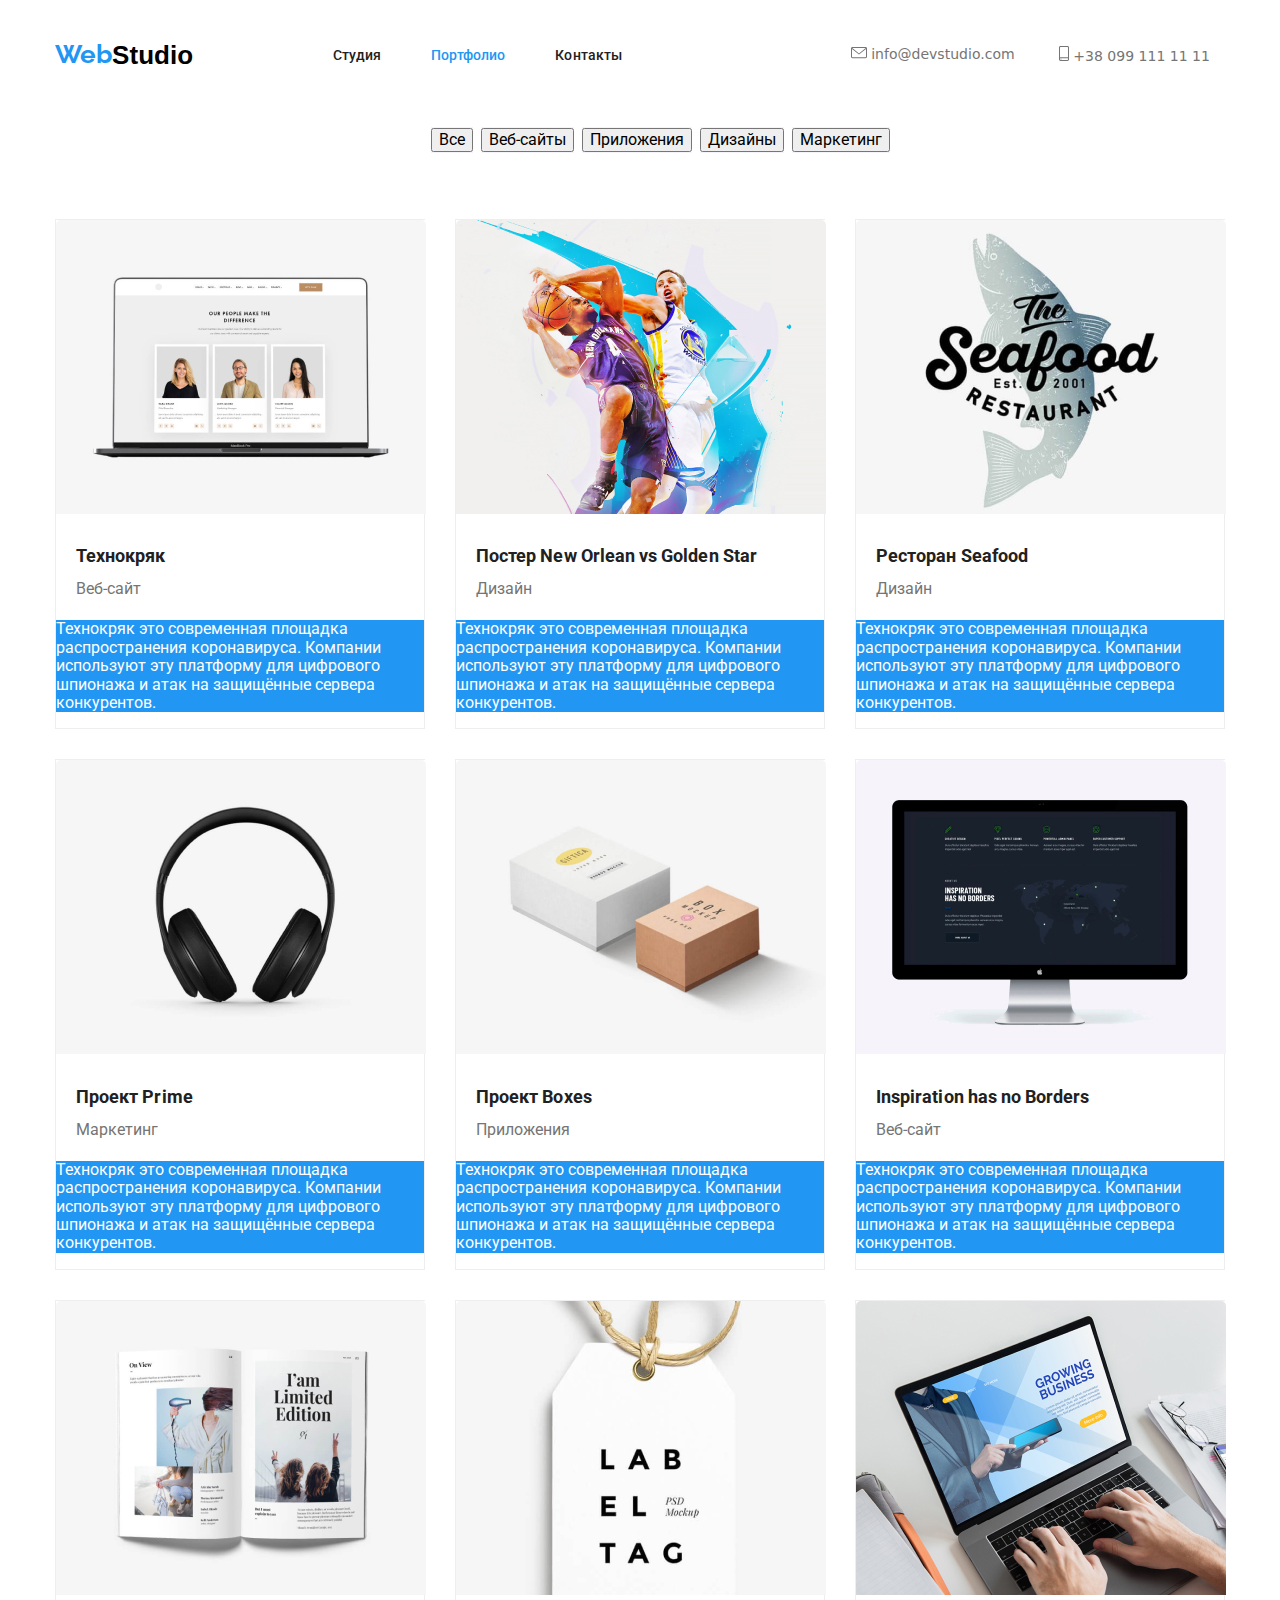
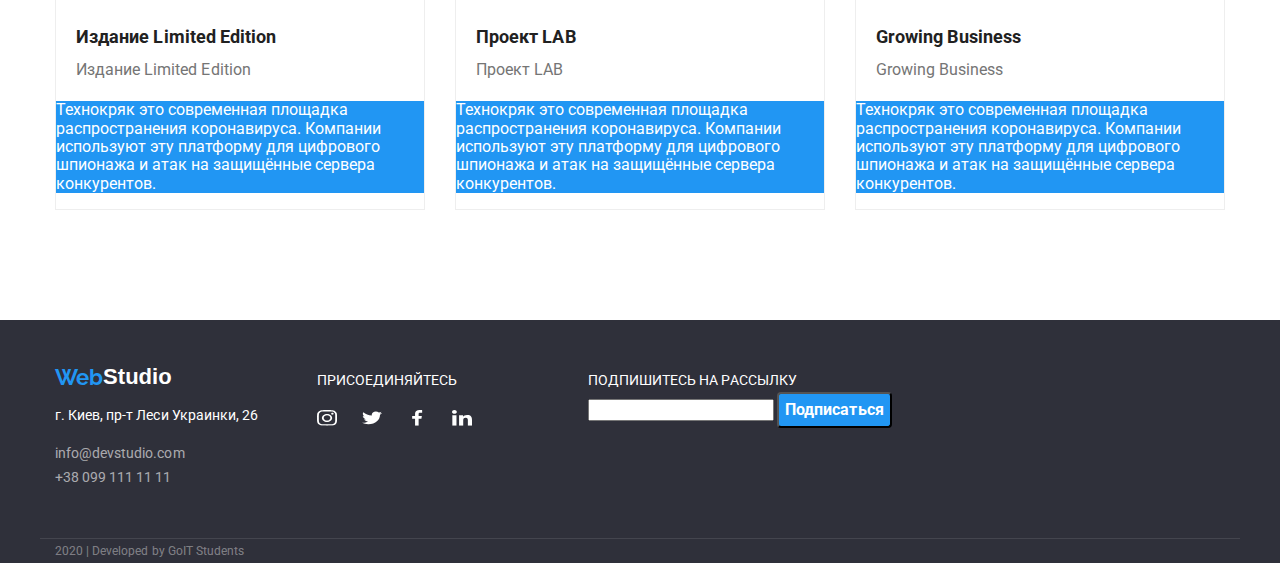
<file: portfolio.html>
<!DOCTYPE html>
<html lang="ru">
  <head>
    <meta charset="UTF-8" />
    <meta name="viewport" content="width=device-width, initial-scale=1.0" />
    <title>Document</title>
    <link
      href="https://fonts.googleapis.com/css2?family=Raleway&family=Roboto&display=swap"
      rel="stylesheet"
    />
    <link
      rel="stylesheet"
      href="https://cdnjs.cloudflare.com/ajax/libs/modern-normalize/0.6.0/modern-normalize.min.css"
    />
    <link rel="stylesheet" href="./css/style.css" />
  </head>

  <body class="body">
    <!--HEAD-->
    <header class="page-header">
      <div class="container main-nav">
        <a href="index.html" class="logo">
          Web
          <span class="studio"> Studio </span>
        </a>

        <!-- NAVIGATION -->
        <nav class="container">
          <ul class="site-nav list">
            <li class="site-nav item">
              <a href="index.html" class="link">Студия</a>
            </li>
            <li class="site-nav item">
              <a href="./portfolio.html" class="link current">Портфолио</a>
            </li>
            <li class="site-nav item">
              <a href="/контакты" class="link">Контакты</a>
            </li>
          </ul>
        </nav>

        <!--CONTACTS-->
        <div class="container">
          <ul class="contacts list">
            <li class="contacts item">
              <a href="malito:info@devstudio.com" class="link"
                ><img src="img/envelope.svg" alt="envelope" />
                info@devstudio.com
              </a>
            </li>
            <li class="contacts item">
              <a href="tel:+38096 111 11 11" class="link"
                ><img src="img/smartphone.svg" alt="smartphone" />
                +38 099 111 11 11</a
              >
            </li>
          </ul>
        </div>
      </div>
    </header>

    <!--PROJECTS-->

    
    <main>
     
        <section class="projects">
          <nav class="container">
            <h1 class="invisible-heading">PROJECTS</h1>
          
            <ul class="filter list">
              <li class="filter-items">
                <button type="button-secondary" class="blink">
                  Все
                </button>
              </li>
              <li class="filter-items">
                <button type="button-secondary" class="blink">
                  Веб-сайты
                </button>
              </li>
              <li class="filter-items">
                <button type="button secondary" class="blink">
                  Приложения
                </button>
              </li>
              <li class="filter-items">
                <button type="button secondary" class="blink">
                  Дизайны
                </button>
              </li>
              <li class="filter-items">
                <button type="button secondary" class="blink">
                  Маркетинг
                </button>
              </li>
            </ul>
          </div>

          <div class="flex-container">
            <ul class="projects list">
              <li class="flex-elements list">
                <a href="/"
                  ><img src="img/tekhno.jpg" alt="Технокряк">
                  <h2 class="name-project">Технокряк</h2>
                  <p class="type-project">Веб-сайт</p>
                  <p class="description">
                    Технокряк это современная площадка распространения
                    коронавируса. Компании используют эту платформу для
                    цифрового шпионажа и атак на защищённые сервера конкурентов.
                  </p>
                </a>
              </li>
              <li class="flex-elements list">
                <a href="/"
                  ><img
                    src="img/poster.jpg"
                    alt="Постер New Orlean vs Golden Star"
                  />
                  <h3 class="name-project">Постер New Orlean vs Golden Star</h3>
                  <p class="type-project">Дизайн</p>
                  <p class="description">
                    Технокряк это современная площадка распространения
                    коронавируса. Компании используют эту платформу для
                    цифрового шпионажа и атак на защищённые сервера конкурентов.
                  </p>
                </a>
              </li>
              <li class="flex-elements list">
                <a href="/"
                  ><img src="img/sres.jpg" alt="Ресторан Seafood" />
                  <h4 class="name-project">Ресторан Seafood</h4>
                  <p class="type-project">Дизайн</p>
                  <p class="description">
                    Технокряк это современная площадка распространения
                    коронавируса. Компании используют эту платформу для
                    цифрового шпионажа и атак на защищённые сервера конкурентов.
                  </p>
                </a>
              </li>
              <li class="flex-elements list">
                <a href="/"
                  ><img src="img/prime.jpg" alt="Проект Prime" />
                  <h5 class="name-project">Проект Prime</h5>
                  <p class="type-project">Маркетинг</p>
                  <p class="description">
                    Технокряк это современная площадка распространения
                    коронавируса. Компании используют эту платформу для
                    цифрового шпионажа и атак на защищённые сервера конкурентов.
                  </p>
                </a>
              </li>
              <li class="flex-elements list">
                <a href="/"
                  ><img src="img/boxes.jpg" alt="Проект Boxes" />
                  <h6 class="name-project">Проект Boxes</h6>
                  <p class="type-project">Приложения</p>
                  <p class="description">
                    Технокряк это современная площадка распространения
                    коронавируса. Компании используют эту платформу для
                    цифрового шпионажа и атак на защищённые сервера конкурентов.
                  </p>
                </a>
              </li>
              <li class="flex-elements list">
                <a href="/"
                  ><img
                    src="img/inspiration.jpg"
                    alt="Inspiration has no Borders"
                  />
                  <h6 class="name-project">Inspiration has no Borders</h6>
                  <p class="type-project">Веб-сайт</p>
                  <p class="description">
                    Технокряк это современная площадка распространения
                    коронавируса. Компании используют эту платформу для
                    цифрового шпионажа и атак на защищённые сервера конкурентов.
                  </p>
                </a>
              </li>
              <li class="flex-elements list">
                <a href="/"
                  ><img
                    src="img/limited-edition.jpg"
                    alt="Издание Limited Edition"
                  />
                  <h1 class="name-project">Издание Limited Edition</h1>
                  <p class="type-project">Издание Limited Edition</p>
                  <p class="description">
                    Технокряк это современная площадка распространения
                    коронавируса. Компании используют эту платформу для
                    цифрового шпионажа и атак на защищённые сервера конкурентов.
                  </p>
                </a>
              </li>
              <li class="flex-elements list">
                <a href="/"
                  ><img src="img/lab.jpg" alt="Проект LAB" />
                  <h2 class="name-project">Проект LAB</h2>
                  <p class="type-project">Проект LAB</p>
                  <p class="description">
                    Технокряк это современная площадка распространения
                    коронавируса. Компании используют эту платформу для
                    цифрового шпионажа и атак на защищённые сервера конкурентов.
                  </p>
                </a>
              </li>
              <li class="flex-elements list">
                <a href="/"
                  ><img
                    src=" img/growing-business.jpg"
                    alt="Growing Business"
                  />
                  <h3 class="name-project">Growing Business</h3>
                  <p class="type-project">Growing Business</p>
                  <p class="description">
                    Технокряк это современная площадка распространения
                    коронавируса. Компании используют эту платформу для
                    цифрового шпионажа и атак на защищённые сервера конкурентов.
                  </p>
                </a>
              </li>
            </ul>
          </div>
        </section>
      </nav>
    </main>
    <footer class="footer">
      <div class="footer container">
             
        <div class="contact-footer list">
          <a href="index.html" class="logo">
            Web <span class="studio"> Studio </span>
          </a>
        <address class="address-footer list">
        <p>г. Киев, пр-т Леси Украинки, 26 </p>
          <ul class="address-details list">
          <li class="addresses">
            <a href="malito:info@devstudio.com">info@devstudio.com </a>
          </li>
          <li class="addresses">
            <a href="tel:+380961111111"> +38 099 111 11 11</a>
          </li>
        </ul>
        </address>
        </div>
        

      <div class="info">
      <p class="join">ПРИСОЕДИНЯЙТЕСЬ</p>
      <ul class="social-links list">
        <li class="reference">
          <a href="/">
            <img src="img/instagramwhite.svg" alt="Instagram" width="20"
          /></a>
        </li>

        <li class="reference">
          <a href="/">
            <img src="img/twitterwhite.svg" alt="Twitter" width="20"
          /></a>
        </li>
        <li class="reference">
          <a href="/">
            <img src="img/facebookwhite.svg" alt="Facebook" width="20"
          /></a>
        </li>
        <li class="reference">
          <a href="/">
            <img src="img/linkedinwhite.svg" alt="Linkedin" width="20"
          /></a>
        </li>
      </ul>
      </div>

      <div class="distribution">
      <p class="subscribe">ПОДПИШИТЕСЬ НА РАССЫЛКУ</p>
      <input type="email" name="/" id="/" />
      <button type="button" class="button primary">Подписаться</button>
      </div>
  

   
  </div>
      <p class="developed container">2020 | Developed by GoIT Students</p>
  
    </footer>
      </div>
  </body>
</html>
</file>
<file: css/style.css>
:root {
  --font-family: "Roboto", sans-serif;
  --black-color: #000000;
  --very-dark-grey-color: #212121;
  --dark-grey-color: #757575;
  --blue: #2196f3;
  --white: #ffffff;
  --forbutton: #f5f4fa;
  box-sizing: border-box;
}

*::before,
*::after {
  box-sizing: inherit;
}

/*main text color
  black-color: #000000; */

/*secondary text color"
  very-dark-grey-color: #212121;
  dark-grey-color: #757575; */

/*accent color
  blue: #2196f3; */

/*other colors
color: rgb(172, 160, 160);
color: white;
color: rgba(255, 255, 255, 0.6);
background color company: rgba(47, 48, 58, 0.8); 
background color footer: #2F303A;*/

.body {
  --font-family: "Roboto", sans-serif;
  background-color: var(--white);
}

/*utilits*/
.list {
  list-style: none;
}

.container {
  width: 1200px;
  padding-left: 15px;
  padding-right: 15px;
  margin-left: auto;
  margin-right: auto;
}

/*Main nav*/
.main-nav {
  display: flex;
  align-items: center;
  padding-bottom: 0px;
  margin-bottom: 0px;
}

/*main logo*/
.logo {
  display: flex;
  font-family: "Raleway", sans-serif;
  font-weight: bold;
  letter-spacing: 0.03px;
  color: var(--blue);
  text-decoration: none;
}

.page-header .logo {
  font-size: 26px;
}

.footer .logo {
  font-size: 22px;
  padding-top: 45px;
}
.studio {
  font-family: "Ralewey", sans-serif;
  font-weight: bold;
  letter-spacing: 0.03px;
  margin-right: 85px;
}

.page-header .studio {
  font-size: 26px;
  line-height: 31px;
  color: var(--black-color);
}

.footer .studio {
  font-size: 22px;
  color: var(--white);
  text-decoration: none;
}

/*navigation */

.site-nav {
  display: flex;
  font-family: var(--font-family);
  font-size: 14px;
  font-style: normal;
  font-weight: 500;
  letter-spacing: 0.02px;
}

.site-nav .item {
  margin-right: 50px;
}

.site-nav .item:last-child {
  margin-right: 0px;
}

.site-nav .link {
  display: block;
  color: var(--very-dark-grey-color);
  padding-top: 32px;
  padding-bottom: 33px;
  text-decoration: none;
}
.site-nav .link:hover,
.site-nav .link:focus {
  color: var(--blue);
}

.site-nav .link.current {
  color: var(--blue);
}

/*contacts */
.contacts {
  display: flex;
  margin-left: auto;
  text-decoration: none;
  font-size: 14px;
  font-style: normal;
  font-weight: 500;
  letter-spacing: 0.02px;
}

.contacts .item + .item {
  margin-right: 30px;
}

.contacts .item:last-child {
  margin-right: 0px;
}

.contacts .link {
  display: block;
  padding-top: 32px;
  padding-bottom: 33px;
  margin-bottom: 0px;
  text-decoration: none;
  color: var(--dark-grey-color);
}
.contacts .link:hover,
.contacts .link:focus {
  color: var(--blue);
}

/* hero*/

.hero {
  background-color: var(--dark-grey-color);
  color: var(--white);
}
.hero .container {
  width: 696px;
  padding: 200px, 452px, 280px;
  align-items: center;
}

.hero-title {
  padding-top: 0px;
  font-family: var(--font-family);
  font-size: 44px;
  line-height: 60px;
  letter-spacing: 0.06px;

  text-align: center;
}

.hero .button.primary {
  display: inline-block;
  text-align: center;
  align-items: flex-start;
  border-radius: 4px;
  margin-bottom: 0px;
  align-items: center;
}

/*common section options*/

.section {
  font-family: var(--font-family);
  font-style: normal;
  padding-top: 94px;
  padding-bottom: 94px;
  margin: 0px;
}

.section-title {
  margin: 0px;
  padding-bottom: 50px;
  text-align: center;
  font-weight: bold;
  font-size: 36px;
  line-height: 42px;
  letter-spacing: 0.03px;
  color: var(--very-dark-grey-color);
}

.section-item {
  font-weight: bold;
  font-size: 14px;
  line-height: 16px;
  letter-spacing: 0.03px;
  color: var(--very-dark-grey-color);
}

.section-text {
  font-style: normal;
  font-weight: normal;
  font-size: 14px;
  line-height: 24px;
  letter-spacing: 0.03px;
  color: var(--dark-grey-color);
}

/*advantages options*/

.advantages {
  display: flex;
  margin-bottom: 0px;
  padding-left: 0px;
  justify-content: space-between;
  font-family: var(--font-family);
  color: var(--very-dark-grey-color);
  text-decoration: none;
  font-size: 14px;
  font-style: normal;
  font-weight: 500;
  letter-spacing: 0.02px;
}

.details {
  display: block;
  padding-right: 30px;
}

.details:last-child {
  padding-right: 0px;
}

/*company options*/

.works {
  display: flex;
  margin-left: 0px;
  padding-left: 0px;
  margin-bottom: 0px;
  justify-content: space-between;
}

.occupation {
  display: flex;
  padding-right: 30px;
}

.occupation:last-child {
  padding-right: 0px;
}

.section-item.company {
  text-align: center;
  padding-top: 0px;
  margin-top: 0;
  margin-bottom: 0px;
  padding-right: 30px;
  background-color: rgba(47, 48, 58, 0.8);
  color: var(--white);
  text-transform: uppercase;
  width: 370px;
  height: 70px;
}

.section-item.company:last-child {
  padding-right: 0px;
}

/*team section */

.ourteam {
  background-color: #f5f4fa;
}
.team {
  display: flex;
  padding-top: 0px;
  margin-top: 0px;
  margin-bottom: 0px;
  margin-left: 0px;
  padding-left: 0px;
  justify-content: space-between;
}

.members {
  display: block;
}
.name {
  text-align: center;
  margin-top: 30px;
  margin-bottom: 0px;
  font-weight: bold;
  font-size: 16px;
  line-height: 24px;
  letter-spacing: 0.03px;
}

.position {
  text-align: center;
  margin-top: 10px;
  margin-bottom: 0px;
  font-style: normal;
  font-weight: normal;
  font-size: 16px;
  line-height: 19px;
  letter-spacing: 0.03px;
  color: var(--dark-grey-color);
}

.social {
  display: flex;
  padding-left: 0px;
  margin-bottom: 24px;
  justify-content: center;
  margin-top: 16px;
}

.links {
  display: inline-block;
  padding-right: 22px;
}

.links:last-child {
  padding-right: 0px;
}

/*customers*/

.customers {
  display: flex;
  margin-top: 0px;
  margin-bottom: 0px;
  padding-left: 0px;
  justify-content: space-between;
}

.examples {
  display: block;
  padding-right: 30px;
}

.examples:last-child {
  padding-right: 0px;
}

/*portfolio */

/*filters*/

.filter {
  display: flex;
  justify-content: center;
  text-align: center;
  margin-bottom: 50px;
}

.filter-items {
  display: inline-block;
  margin-right: 8px;
  justify-content: center;
  text-align: center;
  color: var(--very-dark-grey-color);
  background-color: var(--forbutton);
  font-weight: 500;
  font-size: 16px;
  line-height: 26px;
  text-align: center;
  letter-spacing: 0.03px;
}

.projects .button-secondary {
  margin: 0;
  padding: 6px 22px;
  letter-spacing: 0.03em;
  line-height: 1.62;
  box-shadow: 0px 2px 2px rgba(0, 0, 0, 0.12);
  text-shadow: 0px 4px 4px rgba(0, 0, 0, 0.25);
  border-radius: 4px;
  border: 0;
}

.filter-items:last-child {
  margin-right: 0px;
}

/*projects*/

.invisible-heading {
  display: none;
}
.flex-container {
  display: flex;
  padding-bottom: 0px;
  margin-bottom: 94px;
  margin-left: 0px;
}

.projects {
  display: flex;
  align-items: center;
  padding-left: 0px;
  flex-wrap: wrap;
  text-decoration: none;
  font-family: var(--font-family);
  font-style: normal;
}

.flex-elements {
  display: block;
  width: 370px;
  margin-right: 30px;
  margin-bottom: 30px;
  border: 1px solid #eeeeee;
}

.flex-elements:last-child {
  padding-right: 0px;
}

.flex-elements:nth-last-child(-n + 3) {
  margin-bottom: 0px;
}

.flex-elements:nth-child(3n) {
  margin-right: 0;
}

a {
  text-decoration: none;
}

.name-project {
  margin-top: 20px;
  margin-left: 20px;
  margin-bottom: 0px;
  font-size: 18px;
  line-height: 36px;
  letter-spacing: 0.06px;
  color: var(--very-dark-grey-color);
}

.type-project {
  margin-left: 20px;
  margin-top: 0px;
  padding-bottom: 0px;
  font-weight: normal;
  font-size: 16px;
  line-height: 30px;
  letter-spacing: 0.03px;
  color: var(--dark-grey-color);
  text-decoration: none;
}

.projects .description {
  color: var(--white);
  background-color: var(--blue);
  text-decoration: none;
}

/*footer */

.footer {
  font-family: var(--font-family);
  font-style: normal;
  font-weight: normal;
  font-size: 14px;
  line-height: 24px;
  letter-spacing: 0.03px;
  color: var(--white);
  background-color: #2f303a;
}

.footer .container {
  display: flex;
  justify-content: stretch;
  align-items: baseline;
}

.contact-footer {
  display: block;
  margin-left: 0px;
  padding-bottom: 28px;
  font-style: normal;
}

.address-footer {
  display: block;
  margin-top: 0px;
  font-style: normal;
  line-height: 24px;
}

.address-details {
  color: rgba(255, 255, 255, 0.6);
  text-decoration: none;
  padding: 0px;
  margin-bottom: 9px;
}

.addresses a {
  display: block;
  font-style: normal;
  color: rgba(255, 255, 255, 0.6);
  text-decoration: none;
  line-height: 24px;
}

/*join us*/

.info {
  display: block;
  padding-left: 59px;
}

.join {
  display: block;
  padding-top: 45px;
  margin: 0px;
}
.social-links {
  display: block;
  padding-left: 0px;
}

.reference {
  display: inline-block;
  padding-top: 3px;
  padding-right: 22px;
}

/*subscribe */

.distribution {
  display: block;
  padding-left: 94px;
  padding-top: 45px;
  margin: 0px;
}

.subscribe {
  margin: 0px;
}

.email {
  padding-right: 12px;
}

/*copirate*/
.developed {
  border-top: 1px solid rgba(255, 255, 255, 0.1);
  font-style: normal;
  font-weight: normal;

  font-size: 12px;
  line-height: 24px;
  color: rgba(255, 255, 255, 0.4);
}

/* button options */

.button {
  display: inline-block;
  text-align: center;
  align-items: flex-start;
  font-family: var(--font-family);
  font-style: normal;
  font-size: 16px;
}

.button.primary {
  font-weight: bold;
  line-height: 30px;
  letter-spacing: 0.06px;
  background-color: var(--blue);
  color: var(--white);
  border-radius: 4px;
}

.button.secondary {
  border-radius: 4px;
  border-color: var(--forbutton);
  color: var(--very-dark-grey-color);
  background-color: var(--forbutton);
  font-weight: 500;
  font-size: 16px;
  line-height: 26px;
  text-align: center;
  letter-spacing: 0.03px;
}

.blink:hover,
.blink:focus {
  background-color: var(--blue);
  color: var(--white);
}
</file>
